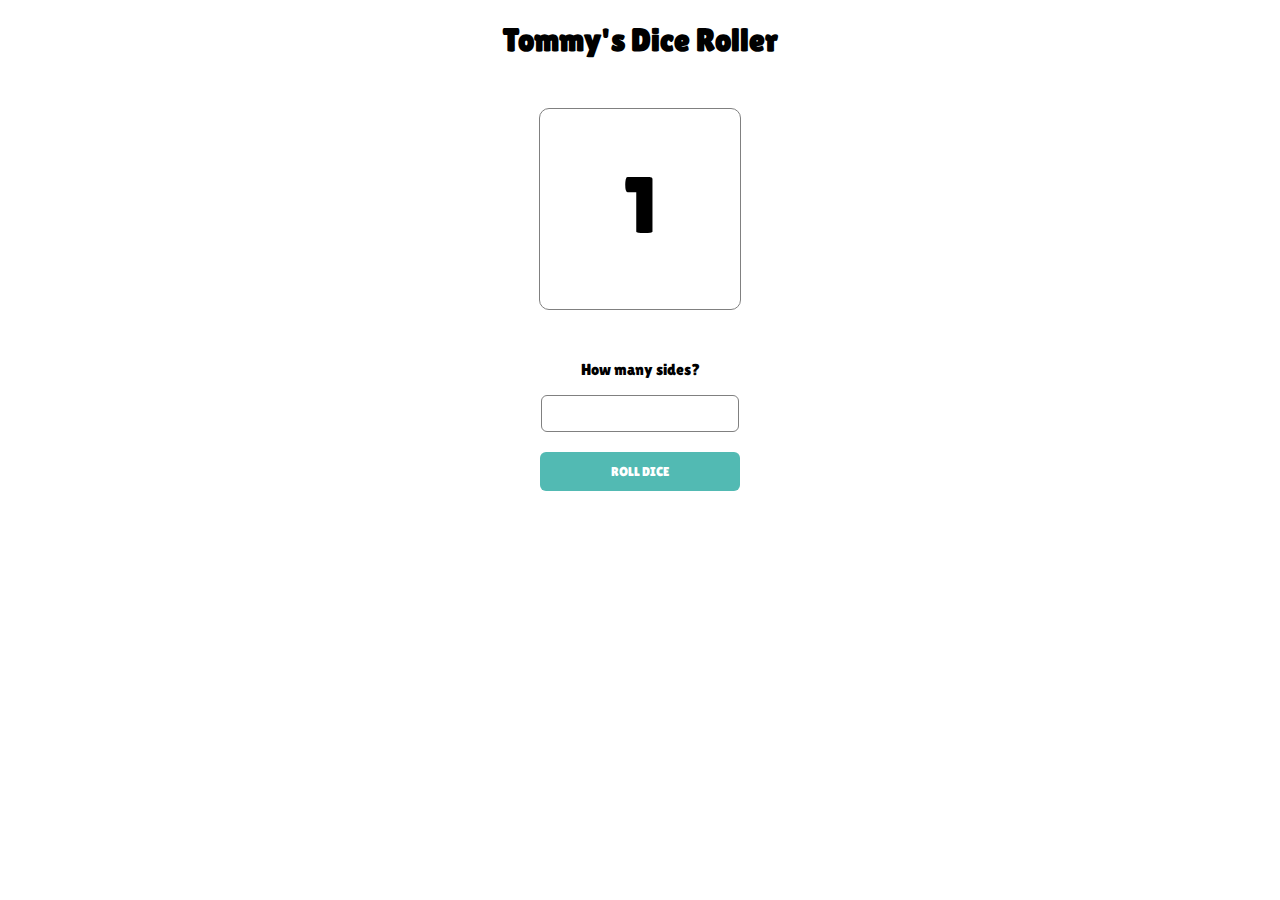
<file: dice-roller/index.html>
<!DOCTYPE html>
<html lang="en">
  <head>
    <meta charset="UTF-8" />
    <meta name="viewport" content="width=device-width, initial-scale=1.0" />
    <link rel="stylesheet" href="/dice-roller/css/style.css" />
    <link rel="preconnect" href="https://fonts.googleapis.com" />
    <link rel="preconnect" href="https://fonts.gstatic.com" crossorigin />
    <link
      href="https://fonts.googleapis.com/css2?family=Lilita+One&display=swap"
      rel="stylesheet"
    />
    <title>Dice Roller</title>
  </head>
  <body>
    <h1>Tommy's Dice Roller</h1>
    <p id="placeholder">1</p>
    <p class="prompt">How many sides?</p>
    <input type="number" name="sides" id="sides" min="1" />
    <button id="button">Roll Dice</button>
    <script src="/dice-roller/js/dice.js"></script>
  </body>
</html>
</file>
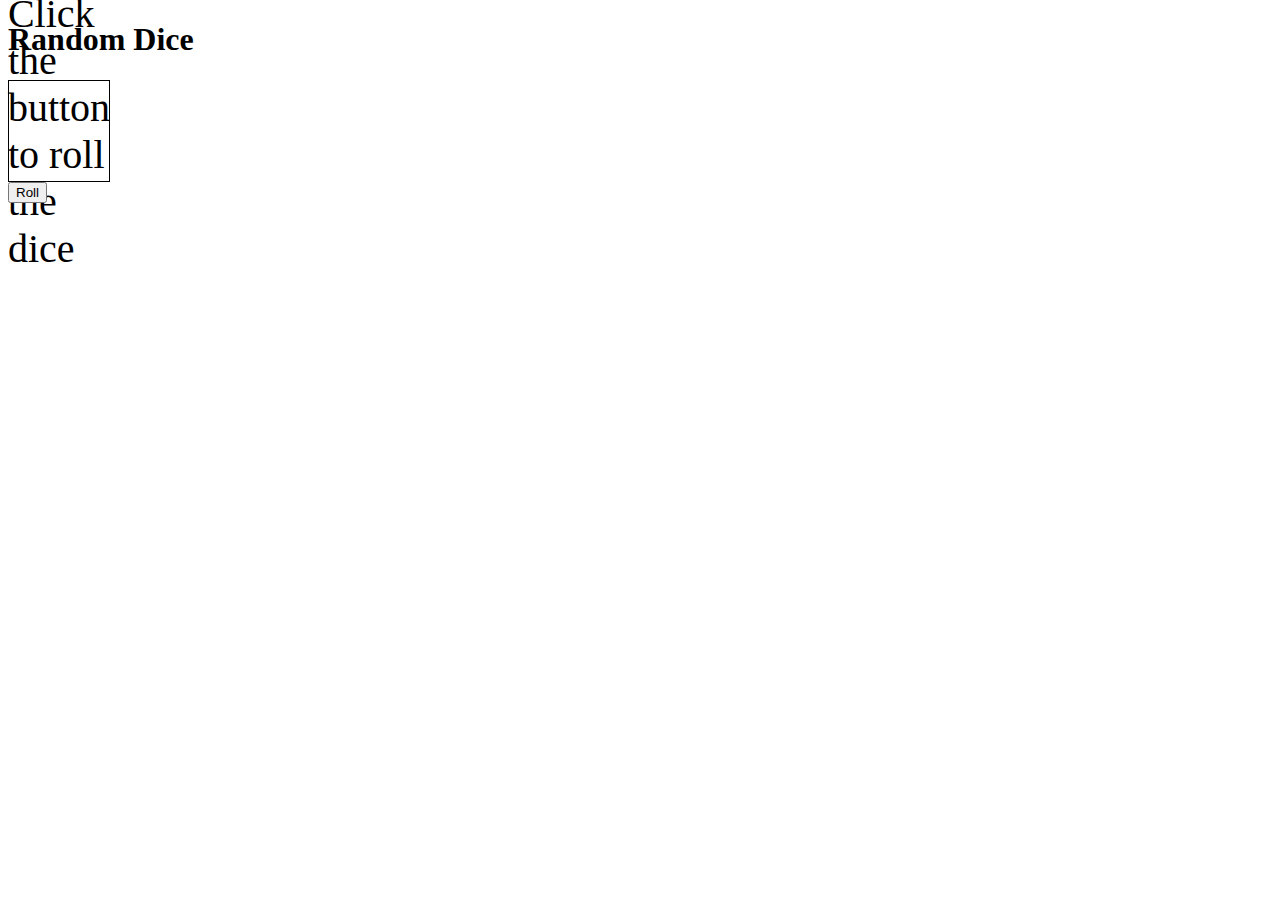
<file: first-day/index.html>
<!DOCTYPE html>
<html>
    <head>
        <title>Random Dice</title>
        <style>
            #dice {
                width: 100px;
                height: 100px;
                border: 1px solid #000;
                display: flex;
                align-items: center;
                justify-content: center;
                font-size: 40px;
            }
        </style>
        <script>
            function rollDice() {
                var dice = document.getElementById("dice");
                var randomNumber = Math.floor(Math.random() * 6) + 1;
                dice.textContent = randomNumber;
            }
        </script>
    </head>
    <body>
        <h1>Random Dice</h1>
        <div id="dice">Click the button to roll the dice</div>
        <button onclick="rollDice()">Roll</button>
    </body>
</html>
</file>
<file: dice-roller/css/style.css>
* {
  font-family: "Lilita One", cursive;
  text-align: center;
}

#placeholder {
  height: 100px;
  width: 100px;
  padding: 50px;
  margin: 50px auto;
  border: 1px solid gray;
  border-radius: 10px;
  font-size: 80px;
  color: black;
}

#sides {
  display: block;
  width: 176px;
  padding: 10px;
  border-radius: 6px;
  border: 1px solid gray;
  margin: 0px auto 20px auto;
}

#button {
  display: block;
  background-color: rgb(82, 186, 179);
  border-radius: 6px;
  border: none;
  color: rgb(255, 255, 255);
  padding: 12px;
  margin: 20px auto;
  text-transform: uppercase;
  width: 200px;
  cursor: pointer;
}
</file>
